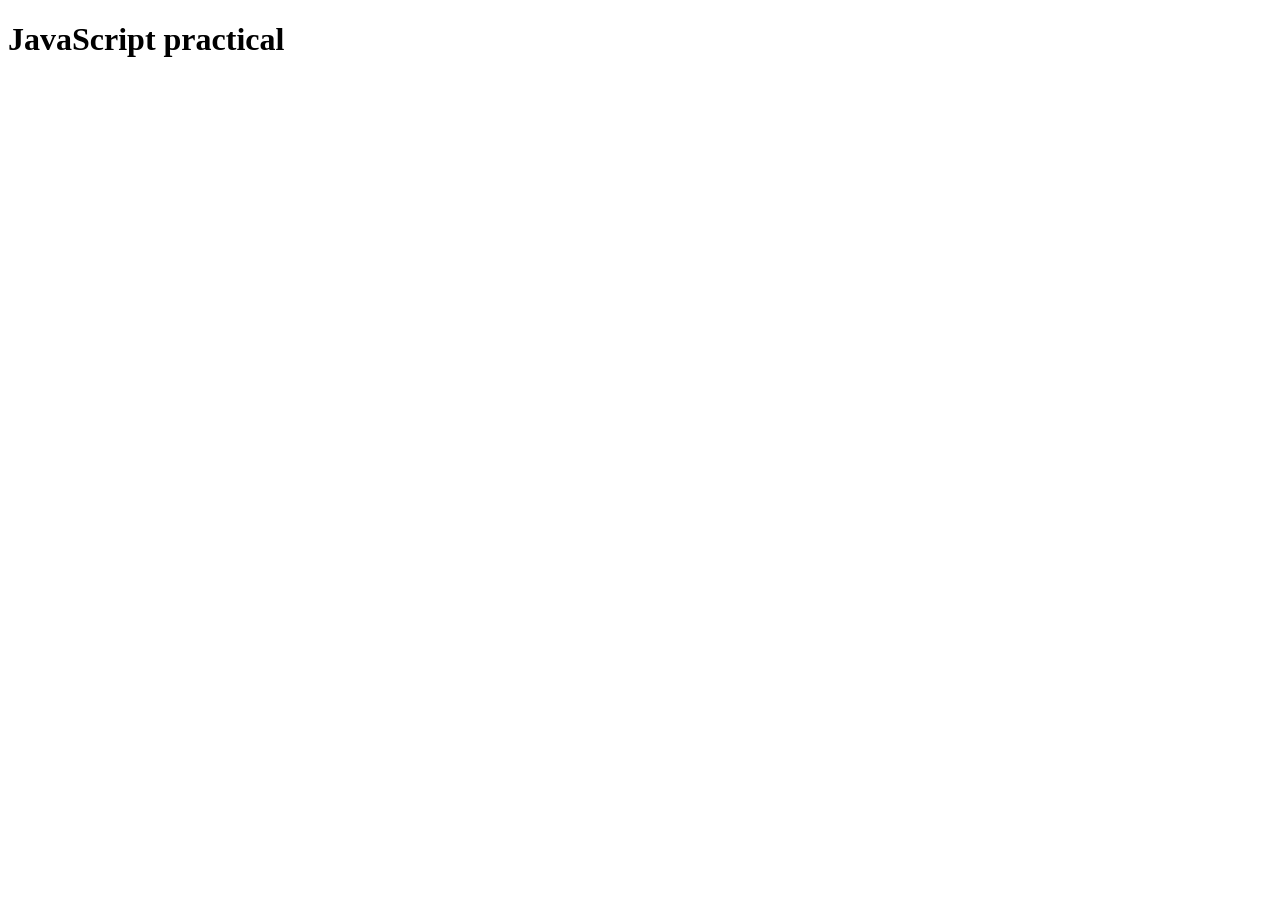
<file: index.html>
<!DOCTYPE html>
<html lang="en">
<head>
    <meta charset="UTF-8">
    <meta name="viewport" content="width=device-width, initial-scale=1.0">
    <title>Practical 4</title>
</head>
<body>
    <h1>JavaScript practical</h1>

    <script type="text/javascript" src="src/js/script.js"></script>
</body>
</html>
</file>
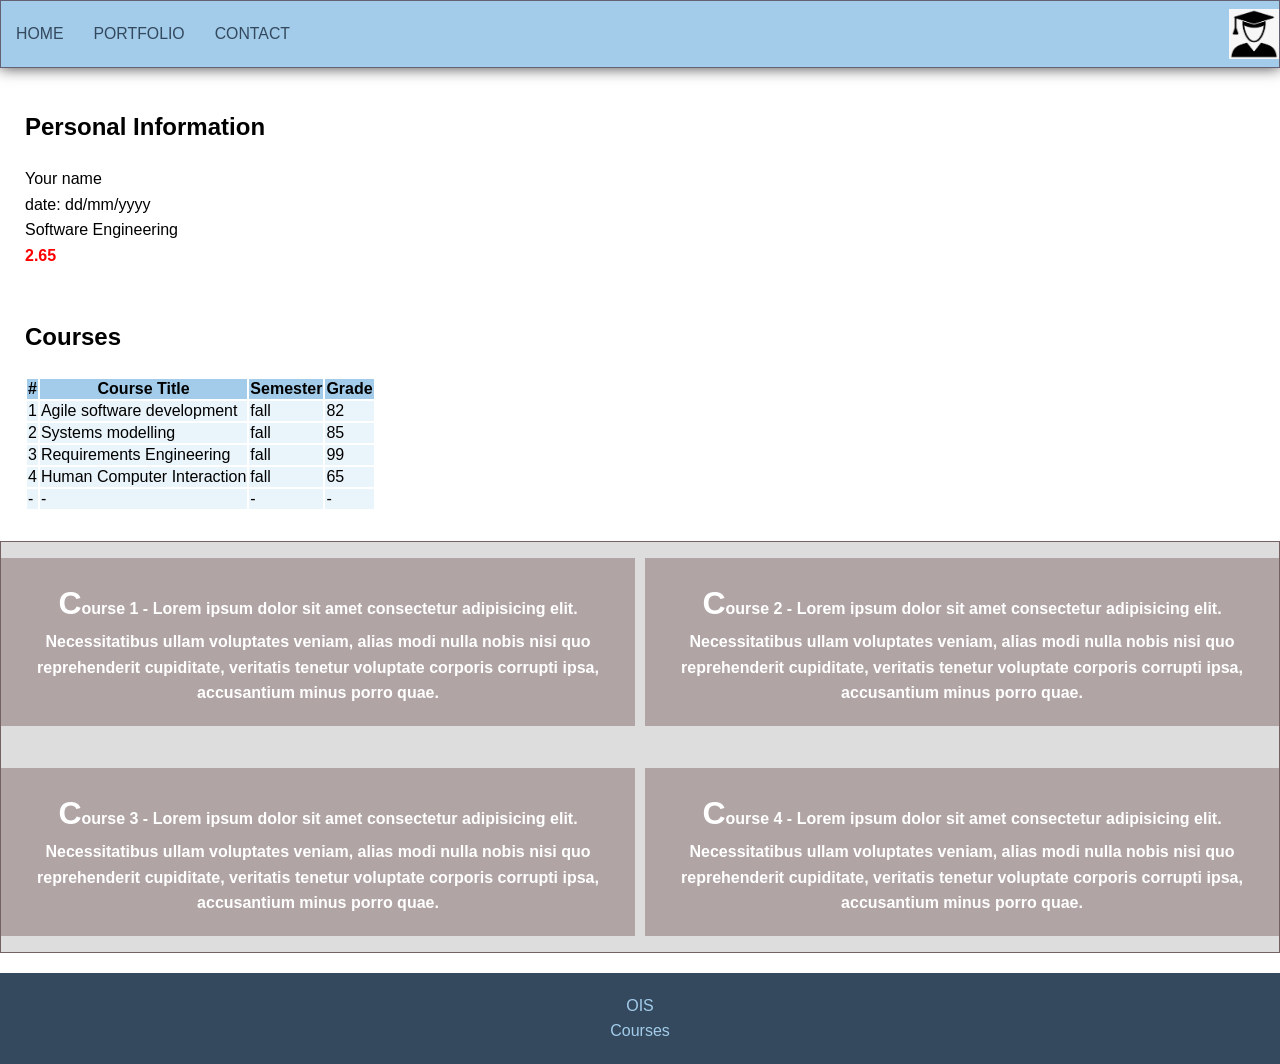
<file: Lab3.html>
<html lang="en">

<head>
    <meta charset="UTF-8">
    <meta http-equiv="X-UA-Compatible" content="IE=edge">
    <meta name="viewport" content="width=device-width, initial-scale=1.0">
    <link rel="icon" href="res/images/favicon.ico">
    <link rel="stylesheet" href="res/css/style.css">
    <title>Lab 3 - CSS</title>
</head>

<body>


    <header class="header">
        <ul class="nav">
            <li><a href="#">Home</a></li>
            <li><a href="#">Portfolio</a></li>
            <li><a href="#">Contact</a></li>
        </ul>

        <a class="logo" href="#"><img src="res/images/me.png" width="50" height="50" alt="My picture"></a>
    </header>


    <section>
        <h1>Personal Information</h1>
        <div class="nav">
            <ul>
                <li>Your name</li>
                <li> date: dd/mm/yyyy</li>
                <li>Software Engineering </li>
            </ul>
        </div>
        <div>
            <strong>2.65</strong>
        </div>
    </section>

    <section>
        <h1>Courses</h1>
        <table>
            <thead>
                <tr>
                    <th>#</th>
                    <th>Course Title</th>
                    <th>Semester</th>
                    <th>Grade</th>
                </tr>
            </thead>
            <tbody>
                <tr>
                    <td>1</td>
                    <td>Agile software development</td>
                    <td>fall</td>
                    <td>82</td>
                </tr>
                <tr>
                    <td>2</td>
                    <td> Systems modelling </td>
                    <td>fall</td>
                    <td>85</td>
                </tr>
                <tr>
                    <td>3</td>
                    <td> Requirements Engineering </td>
                    <td>fall</td>
                    <td>99</td>
                </tr>
                <tr>
                    <td>4</td>
                    <td> Human Computer Interaction </td>
                    <td>fall</td>
                    <td>65</td>
                </tr>
            </tbody>
            <tfoot>
                <tr>
                    <td>-</td>
                    <td> - </td>
                    <td>-</td>
                    <td>- </td>
                </tr>
            </tfoot>
        </table>
    </section>




    <div class="grid">

        <p>Course 1 - Lorem ipsum dolor sit amet consectetur adipisicing elit. Necessitatibus ullam voluptates veniam, alias modi nulla nobis nisi quo reprehenderit cupiditate, veritatis tenetur voluptate corporis corrupti ipsa, accusantium minus porro quae.</p>

        <p>Course 2 - Lorem ipsum dolor sit amet consectetur adipisicing elit. Necessitatibus ullam voluptates veniam, alias modi nulla nobis nisi quo reprehenderit cupiditate, veritatis tenetur voluptate corporis corrupti ipsa, accusantium minus porro quae.</p>


        <p>Course 3 - Lorem ipsum dolor sit amet consectetur adipisicing elit. Necessitatibus ullam voluptates veniam, alias modi nulla nobis nisi quo reprehenderit cupiditate, veritatis tenetur voluptate corporis corrupti ipsa, accusantium minus porro quae.</p>

        <p>Course 4 - Lorem ipsum dolor sit amet consectetur adipisicing elit. Necessitatibus ullam voluptates veniam, alias modi nulla nobis nisi quo reprehenderit cupiditate, veritatis tenetur voluptate corporis corrupti ipsa, accusantium minus porro quae.</p>


    </div>




    <footer class="footer">
        <ul>
            <li>
                <a href="https://ois2.ut.ee/">OIS</a>
            </li>
            <li>
                <a href="https://courses.cs.ut.ee/">Courses</a>
            </li>
        </ul>
    </footer>


</body>

</html>
</file>
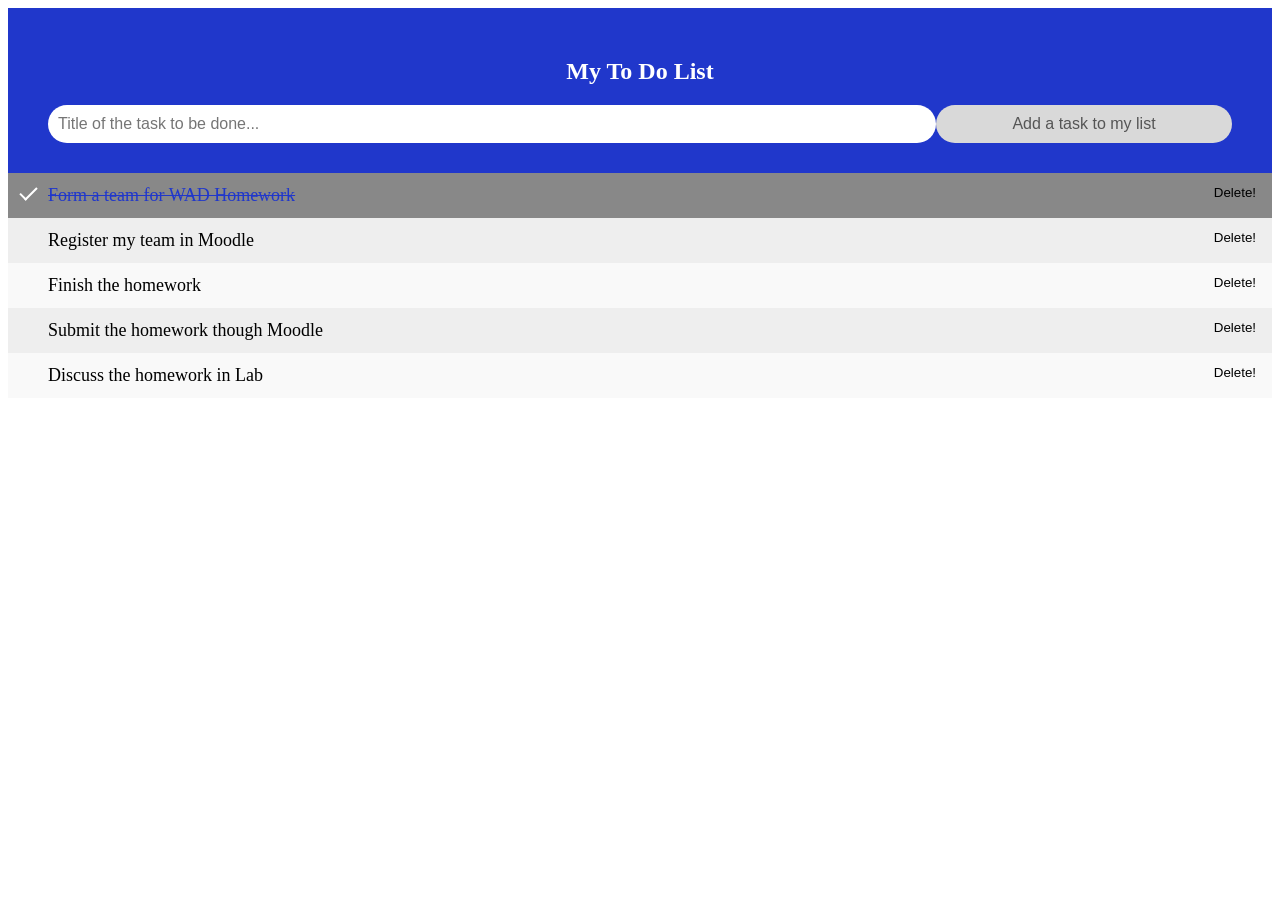
<file: ToDoList-lab.html>
<html lang="en">

<head>
    <meta charset="UTF-8">
    <meta http-equiv="X-UA-Compatible" content="IE=edge">
    <meta name="viewport" content="width=device-width, initial-scale=1.0">
    <link rel="stylesheet" type="text/css" href="/css/ToDoList-lab.css">

    <title>My To Do List</title>
</head>

<body>


    <div id="myDIV" class="header">
        <h2>My To Do List</h2>
        <input type="text" id="myInput" placeholder="Title of the task to be done...">
        <button onclick="newTask()" class="addBtn">Add a task to my list</button>
    </div>

    <ul id="myUL">
        <li class="checked">Form a team for WAD Homework</li>
        <li>Register my team in Moodle</li>
        <li>Finish the homework</li>
        <li>Submit the homework though Moodle</li>
        <li>Discuss the homework in Lab</li>
    </ul>

    <script type="text/javascript" src="src/js/ToDoList-lab.js"></script>


</body>

</html>
</file>
<file: res/css/style.css>
* {
    font-family: sans-serif;
    box-sizing: border-box;
    /*
       CSS comment
       The box-sizing CSS property sets how the total width and height of an element are calculated. 
       If you set box-sizing: border-box; on an element, padding, and border are included in the width and height:
    */
}


body {
    line-height: 1.6;
    margin: 0;

    section strong {
        color: red;
    }

    tr>th {
        background-color: #a2ccea;
    }

    td {
        background-color: #eaf4fb;
    }

    p::first-letter {
        font-size: 2em;
    }


}

p:hover {
    text-shadow: 2px 2px 4px rgba(0, 0, 0, 0.75);
}

ul {
    margin: 0;
    padding: 0;
    list-style: none;
    /* 
       list-style: none = No marker is shown 
     */
}

a {
    color: #34495e;
    text-decoration: none;
    /* 
       text-decoration: none - is used here to not show underlining under an anchor element when a mouse hovers over it.
       Comment it out and check the result on the page.
     */
}

.logo {
    margin: 0;
    font-size: 1.1em;
}

section {
    padding: 10px 15px;
    margin: 10px;
    display: block;
    /* 
          display: block - displays an element as a block element. It starts on a new line, and takes up the whole width
       */
}

.header {
    padding-top: .5em;
    padding-bottom: .5em;
    border: 1px solid #646174;
    background-color: #a2ccea;
    box-shadow: 0px 0px 14px 0px rgba(0, 0, 0, 0.75);
    position: sticky;
    top: 0;
    z-index: 10;
}

/* adding some stuff from task 1/*
    

    /* 
    -webkit-box-shadow: 0px 0px 14px 0px rgba(0, 0, 0, 0.75);
    -moz-box-shadow: 0px 0px 14px 0px rgba(0, 0, 0, 0.75);

    -webkit-box-shadow and -moz-box-shadow were browser-specific box-shadow implementations for
     WebKit browsers like Google Chrome and Safari, and mozilla firefox. Such prefixes are, usually
     used, when a new CSS feature appears and disappears when the feature is fully supported by 
     the browser.

     In short, concerning Vendor Prefixes (-webkit, -moz, etc.):  
       1- A new CSS feature appears;
       2- Browsers test the feature; 
       3- Browsers add a prefix to it to allow using it;
       4- There is no need for the prefix anymore when the feature is fully supported.
     */

border-radius: 5px;
}


.nav {
    margin-top: 5px;
}

.nav a {
    padding: 10px 15px;
    text-transform: uppercase;
    text-align: center;
    display: block;
    color: #34495e;
    font-size: .99em;
}

/* Pseudo-class selector */
.nav a:hover {
    background-color: #7ebeb6;
    color: #092747;
}


/* 
      Applies when the browser's width is 800px wide or wider: 
    */

@media (min-width: 800px) {

    .header,
    .nav {
        display: flex;
    }

    .header {
        flex-direction: column;
        align-items: center;
    }
}

/* 
     Applies when the browser's width is 1000px wide or wider: 
     */

@media (min-width: 1000px) {
    .header {
        flex-direction: row;
        justify-content: space-between;
    }
}

@media (max-width: 799px) {
    .logo {
        display: none;
    }
}

.grid {
    margin: 20px auto;
    width: 100%;
    border: 1px solid #746161;
    background-color: #ddd;
    display: grid;
    grid-template-columns: auto auto;
    /*     
          grid-template-columns - the grid-template-columns CSS property defines the numbers and  
          sizing functions of the grid columns.
        */
    gap: 10px 10px;
    /* 
        gap: row-gap and column-gap.
        */
}

.grid p {
    background-color: rgb(177, 164, 164);
    color: white;
    padding: 20px;
    font-weight: bold;
    text-align: center;
}


@media (max-width: 499px) {
    .grid {
        grid-template-columns: auto;
    }
}

footer {
    background-color: #34495e;
    color: #fff;
    text-align: center;
    padding: 20px 15px;
    display: flex;
    flex-direction: column;
    align-items: center;
    gap: 10px;
}

footer a {
    color: #a2ccea;
}

@media (min-width: 800px) {
    footer {
        flex-direction: row;
        justify-content: space-around;
    }
}
</file>
<file: css/ToDoList-lab.css>
/* Include the padding and border in an element's total width and height for all elements */

* {
    box-sizing: border-box;
}


/* Remove margins and padding from the list */

ul {
    margin: 0;
    padding: 0;
}


/* Style the list items */

ul li {
    /* 
     cursor: - changes the mouse cursor style
    https://developer.mozilla.org/en-US/docs/Web/CSS/cursor
     */
    cursor: pointer;
    position: relative;
    padding: 12px 8px 12px 40px;
    background: #eee;
    font-size: 18px;
    /* 
    CSS transitions allows you to change property values smoothly, over a given duration. 
    In the following example, the change is done in 0.2 of a second.
    */
    transition: 0.2s;
}


/* 
The :nth-child(n) selector matches every element that is the nth child of its parent.
n can be a number, a keyword (odd or even), or a formula (like an + b).
:nth-child(odd) produce zebra-stripes list items since odd list items will have a different color from the even list items, which will take the defult color
*/

ul li:nth-child(odd) {
    background: #f9f9f9;
}


/* Changes background-color on hover */

ul li:hover {
    background: #ddd;
}


/* When clicked on (class = checked), background color and text color are changed, and text is striked out  */

ul li.checked {
    background: #888;
    color: #2037cb;
    text-decoration: line-through;
}


/* Add a "checked" mark when clicked on */


/* 
The ::before selector inserts something before the content of each selected element(s).
Use the content property to specify the content to insert.

 */

ul li.checked::before {
    /* content: '' Creates an empty floats before the element */
    content: '';
    position: absolute;
    border-color: #fff;
    border-style: solid;
    /* 
    The "border-width: 0 2px 2px 0" property is creating almost an ⅃, 
    and then rotates the ⅃ using "transform: rotate(45deg)" to create the tick mark
    */
    border-width: 0 2px 2px 0;
    transform: rotate(45deg);
    top: 10px;
    left: 16px;
    height: 15px;
    width: 7px;
}


/* Style the delete button */

.close {
    position: absolute;
    right: 0;
    top: 0;
    padding: 12px 16px 12px 16px;
}

.close:hover {
    background-color: #f44336;
    color: white;
}


/* Style the header */

.header {
    background-color: #2037cb;
    padding: 30px 40px;
    color: white;
    text-align: center;
}


/* 
Use the ::after selector to insert something after the content.
Use the content property to specify the content to insert.

 */

.header:after {
    content: "";
    display: table;
    clear: both;
}


/* Style the input */

input {
    margin: 0;
    border: none;
    border-radius: 20px;
    width: 75%;
    padding: 10px;
    float: left;
    font-size: 16px;
}


/* Style the "Add" button */

.addBtn {
    padding: 10px;
    width: 25%;
    background: #d9d9d9;
    color: #555;
    float: left;
    text-align: center;
    font-size: 16px;
    border-radius: 20px;
    cursor: pointer;
    transition: 0.3s;
}

.addBtn:hover {
    background-color: #bbb;
}

button {
    outline: 0;
    border: none;
    background-color: transparent;
}
</file>
